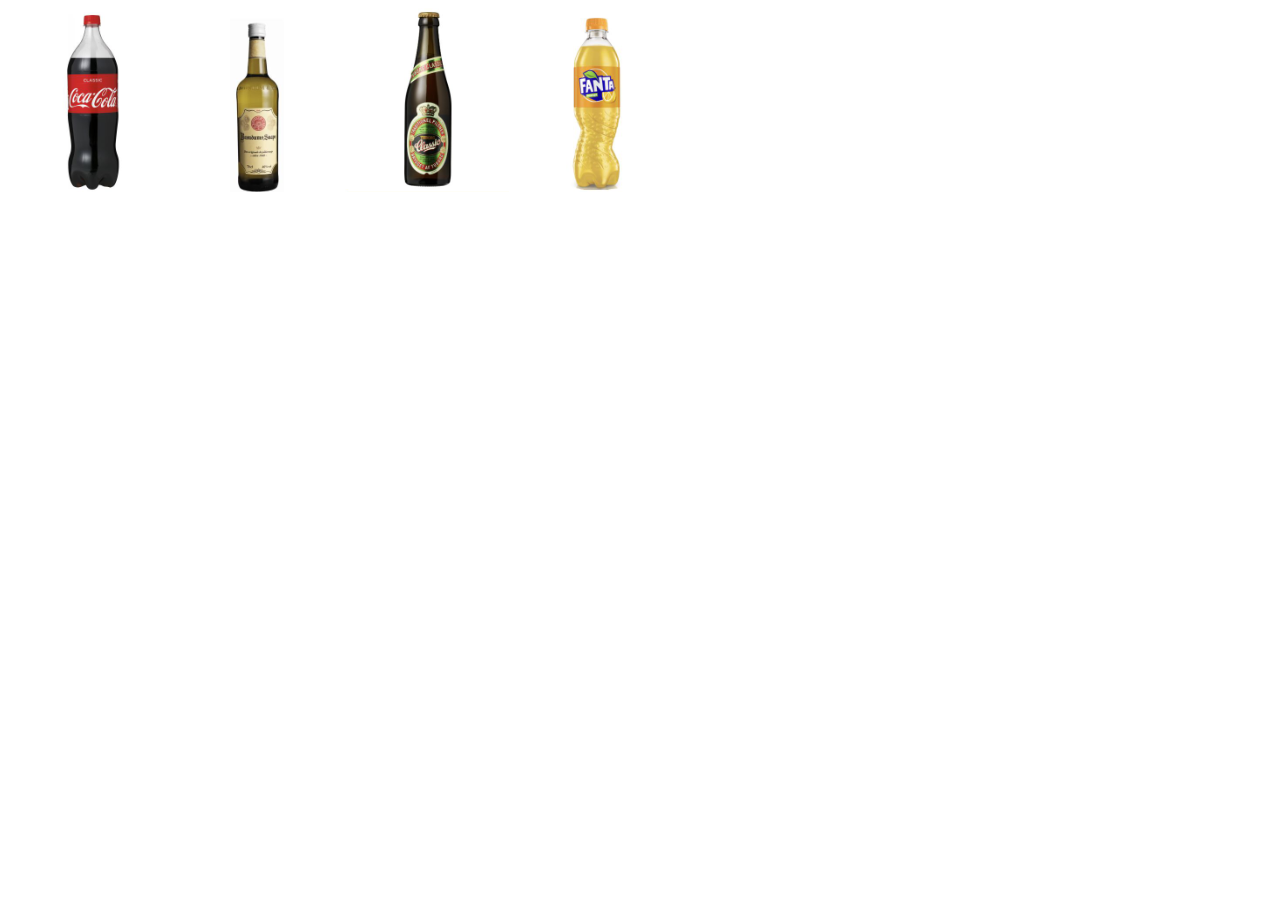
<file: js-exercise_2.html>
<!DOCTYPE html>
<html lang="en">
  <head>
    <meta charset="UTF-8" />
    <meta name="viewport" content="width=device-width, initial-scale=1.0" />
    <meta name="robots" content="noindex, nofollow" />
    <title>Document</title>
  </head>
  <body>
    <div class="beverages">
      <img class="beverage" src="../assets/img/cola.png" alt="cola" />
      <img class="beverage" src="../assets/img/snaps.png" alt="snaps" />
      <img class="beverage" src="../assets/img/oel.png" alt="oel" />
      <img class="beverage" src="../assets/img/fanta.png" alt="fanta" />
    </div>
    <p id="bevContent"></p>
    <script src="../assets/js/exercise.js"></script>
  </body>
</html>
</file>
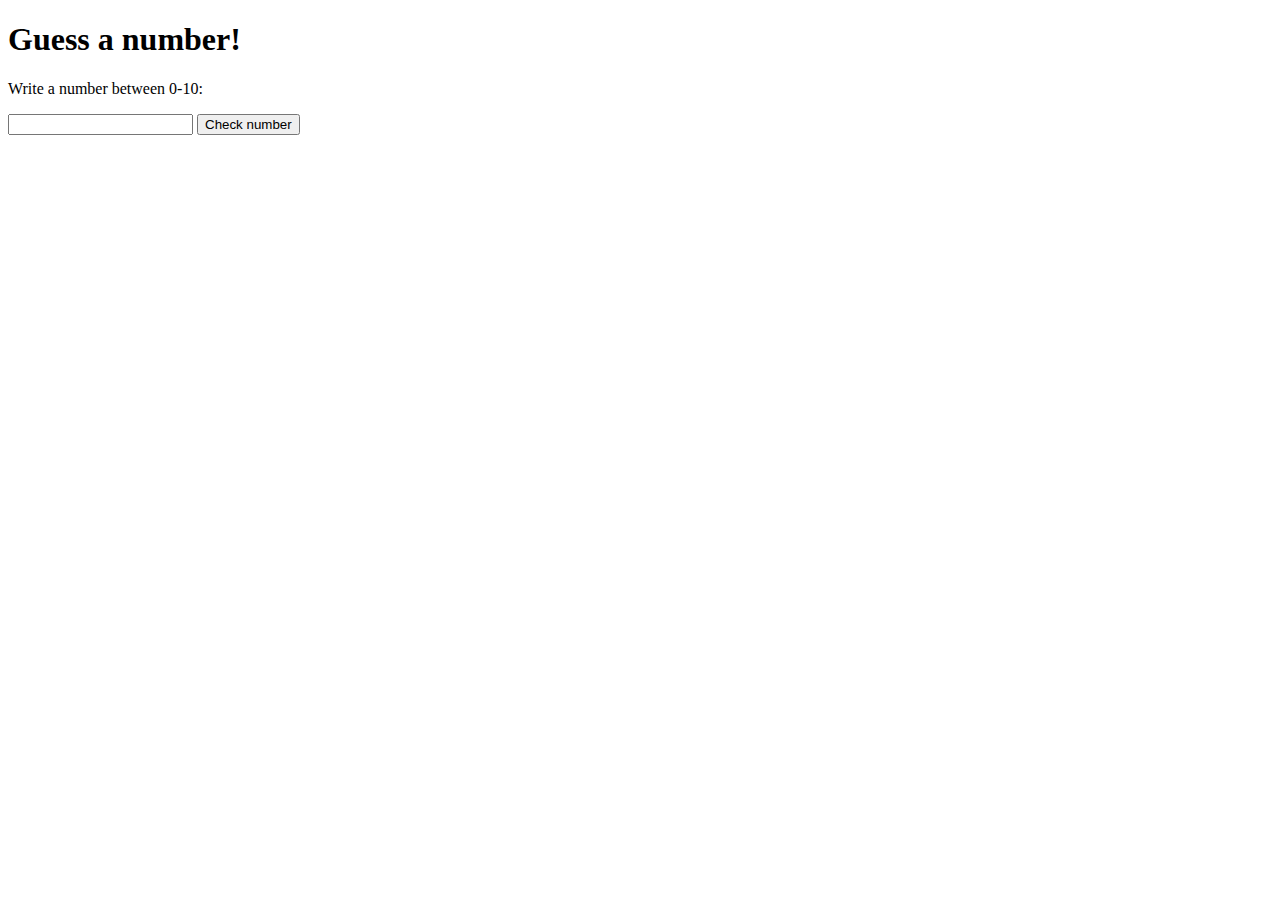
<file: js-exercise_3.html>
<!DOCTYPE html>
<html lang="en">
  <head>
    <meta charset="UTF-8" />
    <meta name="viewport" content="width=device-width, initial-scale=1.0" />
    <meta name="robots" content="noindex, nofollow" />
    <title>Document</title>
  </head>
  <body>
    <h1>Guess a number!</h1>
    <p>Write a number between 0-10:</p>
    <input type="number" id="num" />
    <button id="btn">Check number</button>
    <p id="result"></p>

    <script src="../assets/js/exercise.js"></script>
  </body>
</html>
</file>
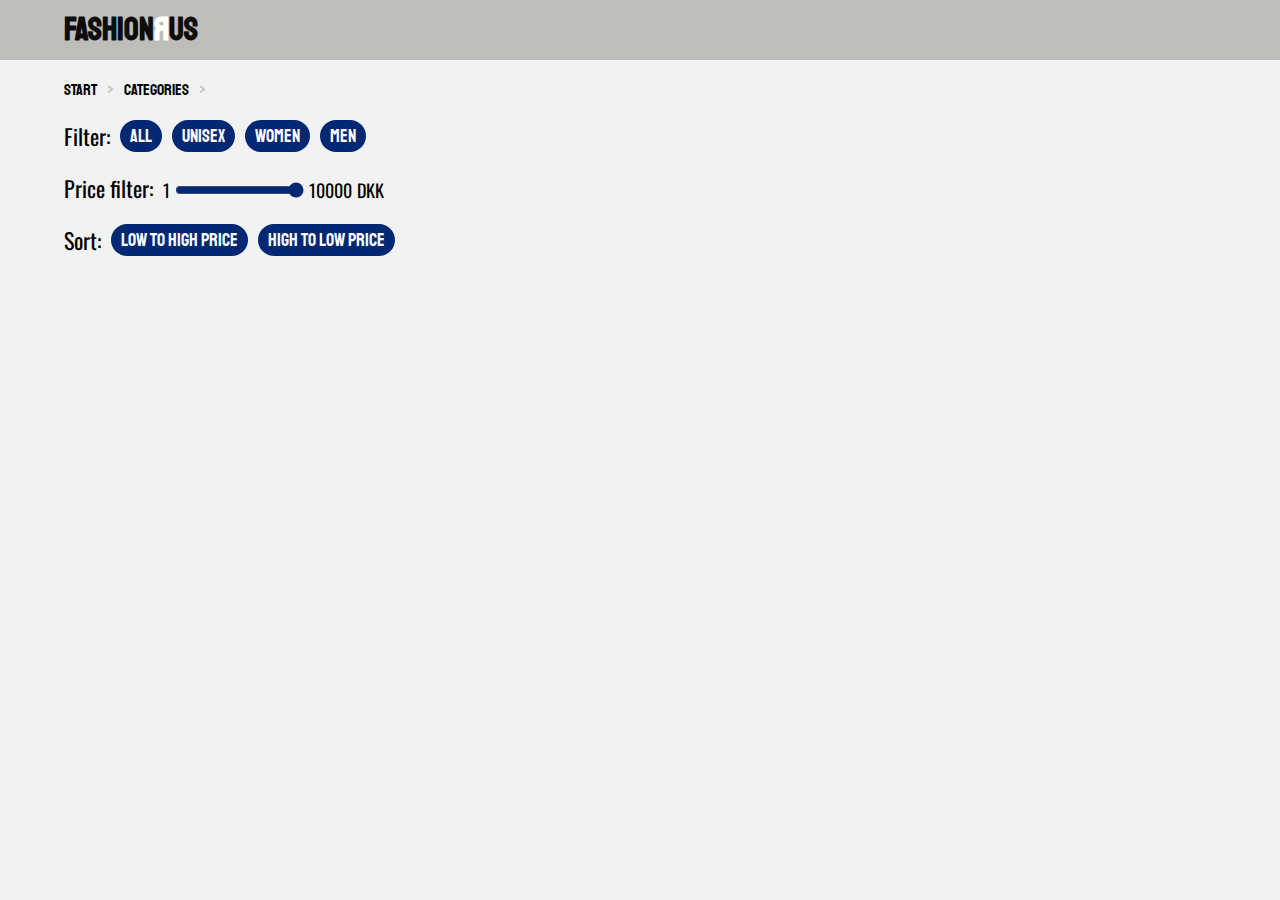
<file: product-list.html>
<!DOCTYPE html>
<html lang="en">
  <head>
    <meta charset="UTF-8" />
    <meta name="robots" content="noindex, nofollow" />
    <meta name="viewport" content="width=device-width, initial-scale=1.0" />
    <title>Product list</title>
    <script src="product-list.js" defer></script>
    <link rel="stylesheet" href="./css/general.css" />
    <link rel="stylesheet" href="./css/product-list.css" />
  </head>
  <body>
    <header>
      <div class="logo-container">
        <a href="index.html">
          <h1 class="logo-font"><a href="index.html">Fashion<span class="reverse">R</span>Us</a></h1>
        
      </div>
    </header>
    <main>
      <div class="breadcrumbs">
      <a href="index.html">Start</a><a href="index.html">Categories</a
      ><a class="breadcrumb" href="product.html"></a>
    </div>
    <h2 class="list-header"></h2>
      <section class="filter-section">
        <p>Filter:</p>
        <button data-gender="All" class="filter-btn">All</button>
        <button data-gender="Unisex" class="filter-btn">Unisex</button>
        <button data-gender="Women" class="filter-btn">Women</button>
        <button data-gender="Men" class="filter-btn">Men</button>
      </section>
      <section class="range-section">
        <p>Price filter:</p>
        <div>
          <span id="min">1</span>
          <input id="range" type="range" min="1" max="10000" value="10000">
          <span id="max">10000</span>
          <span id="currency">DKK</span>
        </div>
      </section>
      <section class="sorting-section">
        <p>Sort:</p>
        <button data-direction="lo-hi">Low to high price</button>
        <button data-direction="hi-lo">High to low price</button>
      </section>
      <div class="product-list-container"></div>
    </main>
    <footer></footer>
  </body>
</html>
</file>
<file: css/general.css>
@font-face {
  font-family: "Poppins-Regular";
  src: url(../assets/fonts/Poppins-Regular.ttf) format("truetype");
}
@font-face {
  font-family: "Poppins-SemiBold";
  src: url(../assets/fonts/Poppins-SemiBold.ttf) format("truetype");
}

@font-face {
  font-family: "Staatliches";
  src: url(../assets/fonts/Staatliches-Regular.ttf) format("truetype");
}

@font-face {
  font-family: "Oswald";
  src: url(../assets/fonts/Oswald-Regular.ttf) format("truetype");
}

:root {
  --background-color: #f2f2f2;
  --main-font-color: #0d0d0d;
  --grey: #bfbdba;
  --blue: #022873;
  --red: #732002;
  --white: #ffffff;

  --logo-font: "Staatliches";
  --main-font: "Oswald";
}

* {
  text-decoration: none;
  margin: 0;
  padding: 0;
}

body {
  background-color: var(--background-color);
}

header {
  background-color: var(--grey);
  width: 100%;
}

header h1 {
  font-family: var(--logo-font);
  margin: 0;
  padding: 10px 0;
}

main {
  font-family: var(--main-font);
  width: 90%;
  margin: 0 auto;
  background-color: var(--background-color);
}

.logo-container {
  width: 90%;
  margin: 0 5%;
}

.logo-font {
  font-family: var(--logo-font);
  text-transform: uppercase;
  color: var(--main-font-color);
}

.reverse {
  display: inline-block;
  transform: scaleX(-1);
  color: var(--white);
}

a {
  color: inherit;
}

.breadcrumbs a + a::before {
  display: inline-flex;
  flex-direction: row;
  content: ">";
  padding: 0 10px;
  color: var(--grey);
  margin: 20px 0 0;
}

.breadcrumbs,
button {
  font-family: var(--logo-font);
}

.list-header {
  font-size: 35px;
  margin: 20px 0;
}
</file>
<file: css/product-list.css>
main {
  width: 90%;
  margin: 0 auto;
  background-color: var(--background-color);
}

header {
  background-color: var(--grey);
  width: 100%;
}

header h1 {
  margin: 0;
  padding: 10px 0;
}

.logo-container {
  width: 90%;
  margin: 0 5%;
}

.product-image img {
  display: block;
  max-width: 100%;
  height: auto;
}

.product-list-container {
  display: grid;
  grid-template-columns: repeat(auto-fit, minmax(150px, 250px));
  grid-auto-rows: auto;
  gap: 25px;
  margin: 0;
}

.product-list-item {
  display: grid;
  grid-template-rows: subgrid;
  grid-row: span 6;
  border-radius: 20px;
  border: 1px solid black;
  padding-bottom: 20px;
  background-color: var(--white);
}

.product-list-image-container {
  max-width: 250px;
  margin: 0 auto;
  position: relative;
  overflow: hidden;
  border-top-left-radius: 20px;
  border-top-right-radius: 20px;
}

.product-title,
.product-classifiers,
.product-price,
.product-sale-price,
.product-about {
  padding-left: 10px;
}

.product-about {
  text-decoration: underline;
}

.product-price,
.product-sale-price {
  text-transform: uppercase;
}

.product-tag {
  border: 1px solid black;
  padding: 5px;
  border-radius: 10px;
  font-size: 10px;
}

.product-classifiers {
  display: flex;
  gap: 10px;
  text-transform: uppercase;
  font-size: 12px;
}

.product-discount-tag {
  display: none;
  position: absolute;
  top: 10px;
  right: 10px;
  background-color: var(--red);
  color: #ffffff;
  border-radius: 50%;
  width: 50px;
  height: 50px;
  align-items: center;
  justify-content: center;
}

.product-discount-tag.active {
  display: flex;
}

.product-stock-tag {
  display: none;
  position: absolute;
  bottom: 0;
  width: 100%;
  height: 30px;
  align-items: center;
  justify-content: center;
}

.product-sale-price {
  visibility: hidden;
}

.product-sale-price.active {
  visibility: visible;
}

.product-stock-tag.active {
  display: flex;
  background-color: rgba(0, 0, 0, 0.8);
  color: var(--white);
}

.product-stock-tag.active::before {
  display: flex;
  background-color: rgba(0, 0, 0, 0.8);
  color: var(--white);
  content: "Out of stock";
}

.product-discount-tag.active::after {
  content: "%";
}

.product-price::before {
  content: "Price: ";
}

.product-price::after,
.product-sale-price::after {
  content: " DKK";
}

.product-sale-price::before {
  content: "Sale price: ";
}

.product-title {
  font-size: 22px;
}

button {
  font-size: 18px;
  padding: 1px 10px;
  margin-bottom: 20px;
  border-radius: 20px;
  background-color: var(--blue);
  color: var(--white);
  border: none;
}

button + button {
  margin-left: 10px;
}

button:hover {
  cursor: pointer;
  outline: 2px solid var(--white);
}

.filter-section,
.sorting-section,
.range-section {
  display: flex;
  align-content: center;
  font-size: 22px;
}

.filter-section p,
.sorting-section p,
.range-section p {
  margin-right: 10px;
  margin-bottom: 20px;
}

#range {
  accent-color: var(--blue);
}

#min,
#max,
#currency {
  font-size: 18px;
}
</file>
